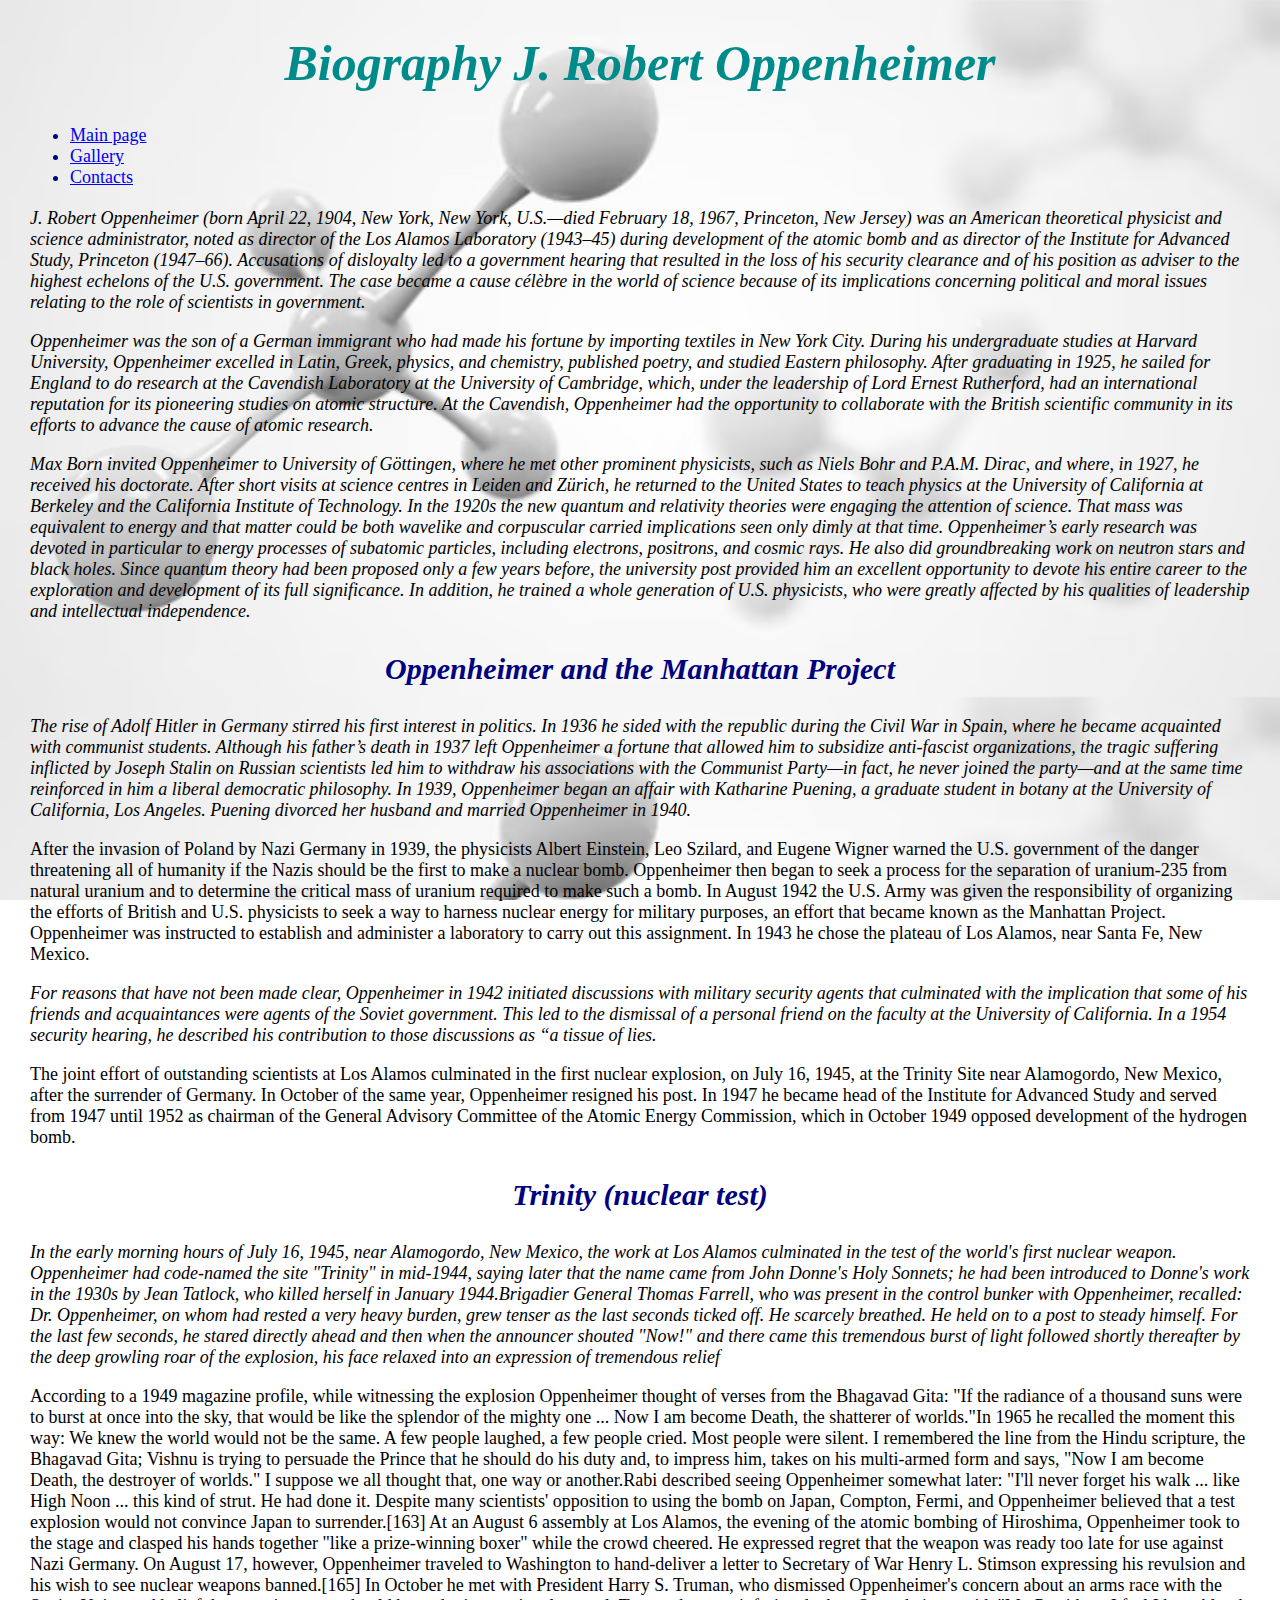
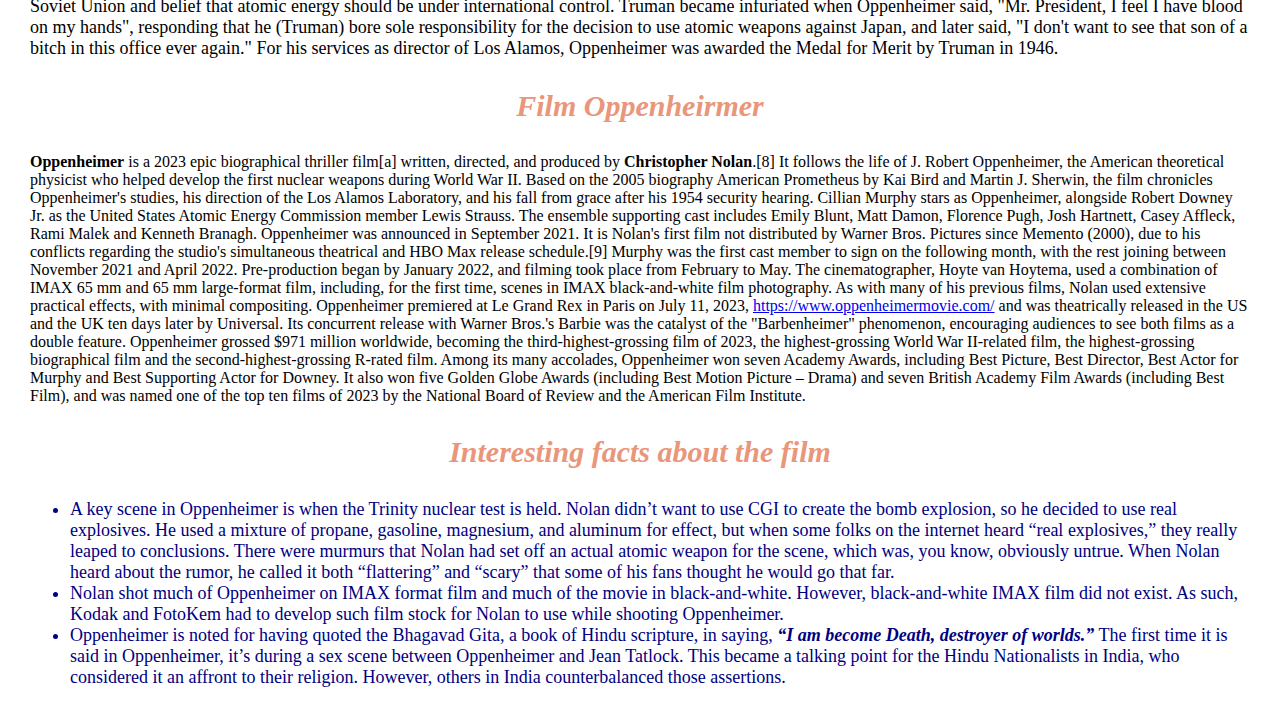
<file: pages/index.html>
<!DOCTYPE html>
<html>
<head>
	<meta charset="utf-8">
	<meta name="viewport" content="width=device-width, initial-scale=1">
	<link rel="stylesheet" type="text/css" href="../css/base.css">
	<title>The Father of the Atomic Bomb</title>
</head>
<body>
	<h1>Biography J. Robert Oppenheimer</h1>
	<nav>
		<ul>
			<li><a href="index.html">Main page</a></li>
			<li><a href="gallery.html">Gallery</a></li>
			<li><a href="contact.html">Contacts</a></li>
		</ul>
	</nav>
	<div>
		<p class="second_style_paragraph">J. Robert Oppenheimer (born April 22, 1904, New York, New York, U.S.—died February 18, 1967, Princeton, New Jersey) was an American theoretical physicist and science administrator, noted as director of the Los Alamos Laboratory (1943–45) during development of the atomic bomb and as director of the Institute for Advanced Study, Princeton (1947–66). Accusations of disloyalty led to a government hearing that resulted in the loss of his security clearance and of his position as adviser to the highest echelons of the U.S. government. The case became a cause célèbre in the world of science because of its implications concerning political and moral issues relating to the role of scientists in government.</p>
		<p class="first_style_paragraph">Oppenheimer was the son of a German immigrant who had made his fortune by importing textiles in New York City. During his undergraduate studies at Harvard University, Oppenheimer excelled in Latin, Greek, physics, and chemistry, published poetry, and studied Eastern philosophy. After graduating in 1925, he sailed for England to do research at the Cavendish Laboratory at the University of Cambridge, which, under the leadership of Lord Ernest Rutherford, had an international reputation for its pioneering studies on atomic structure. At the Cavendish, Oppenheimer had the opportunity to collaborate with the British scientific community in its efforts to advance the cause of atomic research.</p>
		<p class="first_style_paragraph">Max Born invited Oppenheimer to University of Göttingen, where he met other prominent physicists, such as Niels Bohr and P.A.M. Dirac, and where, in 1927, he received his doctorate. After short visits at science centres in Leiden and Zürich, he returned to the United States to teach physics at the University of California at Berkeley and the California Institute of Technology. In the 1920s the new quantum and relativity theories were engaging the attention of science. That mass was equivalent to energy and that matter could be both wavelike and corpuscular carried implications seen only dimly at that time. Oppenheimer’s early research was devoted in particular to energy processes of subatomic particles, including electrons, positrons, and cosmic rays. He also did groundbreaking work on neutron stars and black holes. Since quantum theory had been proposed only a few years before, the university post provided him an excellent opportunity to devote his entire career to the exploration and development of its full significance. In addition, he trained a whole generation of U.S. physicists, who were greatly affected by his qualities of leadership and intellectual independence.</p>
		</div>


	<h3 class="headers1">Oppenheimer and the Manhattan Project</h3>
	<div>
		<p class="first_style_paragraph">The rise of Adolf Hitler in Germany stirred his first interest in politics. In 1936 he sided with the republic during the Civil War in Spain, where he became acquainted with communist students. Although his father’s death in 1937 left Oppenheimer a fortune that allowed him to subsidize anti-fascist organizations, the tragic suffering inflicted by Joseph Stalin on Russian scientists led him to withdraw his associations with the Communist Party—in fact, he never joined the party—and at the same time reinforced in him a liberal democratic philosophy. In 1939, Oppenheimer began an affair with Katharine Puening, a graduate student in botany at the University of California, Los Angeles. Puening divorced her husband and married Oppenheimer in 1940.</p>
		<p class="third_style_paragraph">After the invasion of Poland by Nazi Germany in 1939, the physicists Albert Einstein, Leo Szilard, and Eugene Wigner warned the U.S. government of the danger threatening all of humanity if the Nazis should be the first to make a nuclear bomb. Oppenheimer then began to seek a process for the separation of uranium-235 from natural uranium and to determine the critical mass of uranium required to make such a bomb. In August 1942 the U.S. Army was given the responsibility of organizing the efforts of British and U.S. physicists to seek a way to harness nuclear energy for military purposes, an effort that became known as the Manhattan Project. Oppenheimer was instructed to establish and administer a laboratory to carry out this assignment. In 1943 he chose the plateau of Los Alamos, near Santa Fe, New Mexico.</p>
		<p class="first_style_paragraph">For reasons that have not been made clear, Oppenheimer in 1942 initiated discussions with military security agents that culminated with the implication that some of his friends and acquaintances were agents of the Soviet government. This led to the dismissal of a personal friend on the faculty at the University of California. In a 1954 security hearing, he described his contribution to those discussions as “a tissue of lies.</p>
		<p class="third_style_paragraph">The joint effort of outstanding scientists at Los Alamos culminated in the first nuclear explosion, on July 16, 1945, at the Trinity Site near Alamogordo, New Mexico, after the surrender of Germany. In October of the same year, Oppenheimer resigned his post. In 1947 he became head of the Institute for Advanced Study and served from 1947 until 1952 as chairman of the General Advisory Committee of the Atomic Energy Commission, which in October 1949 opposed development of the hydrogen bomb.</p>
	</div>
	<h3 class="headers1">Trinity (nuclear test)</h3>
	<div>
		<p class="second_style_paragraph"> In the early morning hours of July 16, 1945, near Alamogordo, New Mexico, the work at Los Alamos culminated in the test of the world's first nuclear weapon. Oppenheimer had code-named the site "Trinity" in mid-1944, saying later that the name came from John Donne's Holy Sonnets; he had been introduced to Donne's work in the 1930s by Jean Tatlock, who killed herself in January 1944.Brigadier General Thomas Farrell, who was present in the control bunker with Oppenheimer, recalled: 
		Dr. Oppenheimer, on whom had rested a very heavy burden, grew tenser as the last seconds ticked off. He scarcely breathed. He held on to a post to steady himself. For the last few seconds, he stared directly ahead and then when the announcer shouted "Now!" and there came this tremendous burst of light followed shortly thereafter by the deep growling roar of the explosion, his face relaxed into an expression of tremendous relief</p>

		<p class="third_style_paragraph">According to a 1949 magazine profile, while witnessing the explosion Oppenheimer thought of verses from the Bhagavad Gita: "If the radiance of a thousand suns were to burst at once into the sky, that would be like the splendor of the mighty one ... Now I am become Death, the shatterer of worlds."In 1965 he recalled the moment this way:

		We knew the world would not be the same. A few people laughed, a few people cried. Most people were silent. I remembered the line from the Hindu scripture, the Bhagavad Gita; Vishnu is trying to persuade the Prince that he should do his duty and, to impress him, takes on his multi-armed form and says, "Now I am become Death, the destroyer of worlds." I suppose we all thought that, one way or another.Rabi described seeing Oppenheimer somewhat later: "I'll never forget his walk ... like High Noon ... this kind of strut. He had done it. Despite many scientists' opposition to using the bomb on Japan, Compton, Fermi, and Oppenheimer believed that a test explosion would not convince Japan to surrender.[163] At an August 6 assembly at Los Alamos, the evening of the atomic bombing of Hiroshima, Oppenheimer took to the stage and clasped his hands together "like a prize-winning boxer" while the crowd cheered. He expressed regret that the weapon was ready too late for use against Nazi Germany.

		On August 17, however, Oppenheimer traveled to Washington to hand-deliver a letter to Secretary of War Henry L. Stimson expressing his revulsion and his wish to see nuclear weapons banned.[165] In October he met with President Harry S. Truman, who dismissed Oppenheimer's concern about an arms race with the Soviet Union and belief that atomic energy should be under international control. Truman became infuriated when Oppenheimer said, "Mr. President, I feel I have blood on my hands", responding that he (Truman) bore sole responsibility for the decision to use atomic weapons against Japan, and later said, "I don't want to see that son of a bitch in this office ever again."

		For his services as director of Los Alamos, Oppenheimer was awarded the Medal for Merit by Truman in 1946.</p>
	</div>
	
	<h3 class="headers2">Film Oppenheirmer</h3>
	<div>
		<p class="second_style_paragraphs"> <strong>Oppenheimer</strong> is a 2023 epic biographical thriller film[a] written, directed, and produced by <b>Christopher Nolan</b>.[8] It follows the life of J. Robert Oppenheimer, the American theoretical physicist who helped develop the first nuclear weapons during World War II. Based on the 2005 biography American Prometheus by Kai Bird and Martin J. Sherwin, the film chronicles Oppenheimer's studies, his direction of the Los Alamos Laboratory, and his fall from grace after his 1954 security hearing. Cillian Murphy stars as Oppenheimer, alongside Robert Downey Jr. as the United States Atomic Energy Commission member Lewis Strauss. The ensemble supporting cast includes Emily Blunt, Matt Damon, Florence Pugh, Josh Hartnett, Casey Affleck, Rami Malek and Kenneth Branagh.

		Oppenheimer was announced in September 2021. It is Nolan's first film not distributed by Warner Bros. Pictures since Memento (2000), due to his conflicts regarding the studio's simultaneous theatrical and HBO Max release schedule.[9] Murphy was the first cast member to sign on the following month, with the rest joining between November 2021 and April 2022. Pre-production began by January 2022, and filming took place from February to May. The cinematographer, Hoyte van Hoytema, used a combination of IMAX 65 mm and 65 mm large-format film, including, for the first time, scenes in IMAX black-and-white film photography. As with many of his previous films, Nolan used extensive practical effects, with minimal compositing.

		Oppenheimer premiered at Le Grand Rex in Paris on July 11, 2023, <a href="https://www.oppenheimermovie.com">https://www.oppenheimermovie.com/</a> and was theatrically released in the US and the UK ten days later by Universal. Its concurrent release with Warner Bros.'s Barbie was the catalyst of the "Barbenheimer" phenomenon, encouraging audiences to see both films as a double feature. Oppenheimer grossed $971 million worldwide, becoming the third-highest-grossing film of 2023, the highest-grossing World War II-related film, the highest-grossing biographical film and the second-highest-grossing R-rated film.

		Among its many accolades, Oppenheimer won seven Academy Awards, including Best Picture, Best Director, Best Actor for Murphy and Best Supporting Actor for Downey. It also won five Golden Globe Awards (including Best Motion Picture – Drama) and seven British Academy Film Awards (including Best Film), and was named one of the top ten films of 2023 by the National Board of Review and the American Film Institute.</p>
	</div>

	<h3 class="headers2">Interesting facts about the film</h3>
	<div>
		<ul>
			<li> A key scene in Oppenheimer is when the Trinity nuclear test is held. Nolan didn’t want to use CGI to create the bomb explosion, so he decided to use real explosives. He used a mixture of propane, gasoline, magnesium, and aluminum for effect, but when some folks on the internet heard “real explosives,” they really leaped to conclusions. There were murmurs that Nolan had set off an actual atomic weapon for the scene, which was, you know, obviously untrue. When Nolan heard about the rumor, he called it both “flattering” and “scary” that some of his fans thought he would go that far.</li>

			<li> Nolan shot much of Oppenheimer on IMAX format film and much of the movie in black-and-white. However, black-and-white IMAX film did not exist. As such, Kodak and FotoKem had to develop such film stock for Nolan to use while shooting Oppenheimer.</li>

			<li> Oppenheimer is noted for having quoted the Bhagavad Gita, a book of Hindu scripture, in saying, <i><strong>“I am become Death, destroyer of worlds.”</strong></i> The first time it is said in Oppenheimer, it’s during a sex scene between Oppenheimer and Jean Tatlock. This became a talking point for the Hindu Nationalists in India, who considered it an affront to their religion. However, others in India counterbalanced those assertions.</li>
		</ul>
	</div>
</body>
</html>
</file>
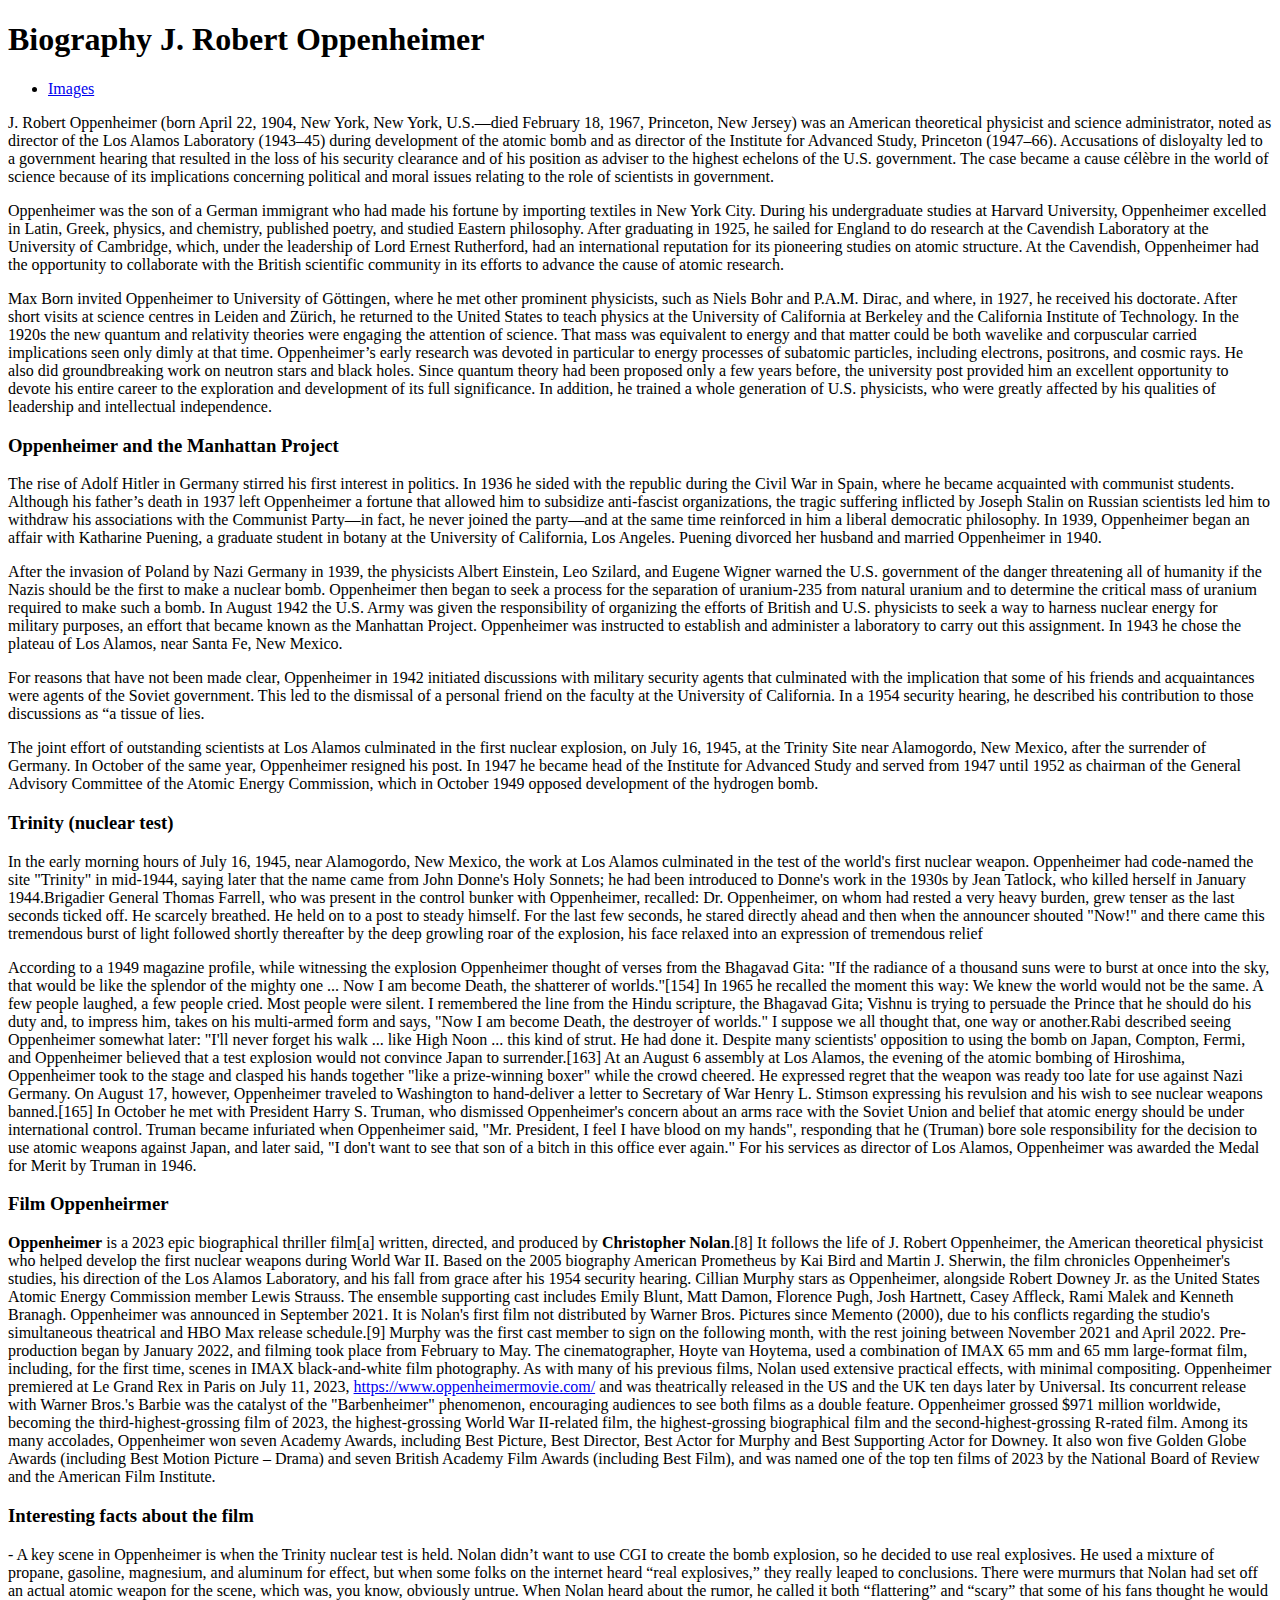
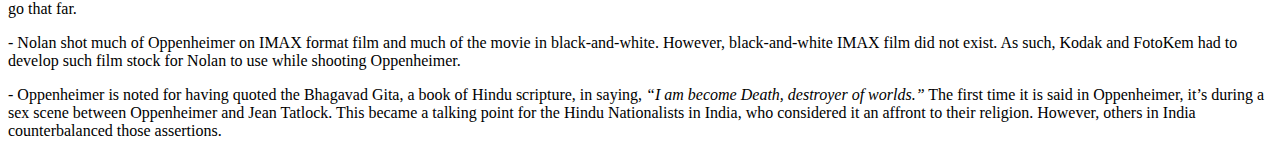
<file: HomeWork.html>
<!DOCTYPE html>
<html>
<head>
	<meta charset="utf-8">
	<meta name="viewport" content="width=device-width, initial-scale=1">
	<title>The Father of the Atomic Bomb</title>
</head>
<body>
	<section>
	<h1>Biography J. Robert Oppenheimer</h1>
	<nav>
		<ul>
			<li><a href="Images.html">Images</a></li>
		</ul>
	</nav>
	<div>
		<p>J. Robert Oppenheimer (born April 22, 1904, New York, New York, U.S.—died February 18, 1967, Princeton, New Jersey) was an American theoretical physicist and science administrator, noted as director of the Los Alamos Laboratory (1943–45) during development of the atomic bomb and as director of the Institute for Advanced Study, Princeton (1947–66). Accusations of disloyalty led to a government hearing that resulted in the loss of his security clearance and of his position as adviser to the highest echelons of the U.S. government. The case became a cause célèbre in the world of science because of its implications concerning political and moral issues relating to the role of scientists in government.</p>
		<p>Oppenheimer was the son of a German immigrant who had made his fortune by importing textiles in New York City. During his undergraduate studies at Harvard University, Oppenheimer excelled in Latin, Greek, physics, and chemistry, published poetry, and studied Eastern philosophy. After graduating in 1925, he sailed for England to do research at the Cavendish Laboratory at the University of Cambridge, which, under the leadership of Lord Ernest Rutherford, had an international reputation for its pioneering studies on atomic structure. At the Cavendish, Oppenheimer had the opportunity to collaborate with the British scientific community in its efforts to advance the cause of atomic research.</p>
		<p>Max Born invited Oppenheimer to University of Göttingen, where he met other prominent physicists, such as Niels Bohr and P.A.M. Dirac, and where, in 1927, he received his doctorate. After short visits at science centres in Leiden and Zürich, he returned to the United States to teach physics at the University of California at Berkeley and the California Institute of Technology. In the 1920s the new quantum and relativity theories were engaging the attention of science. That mass was equivalent to energy and that matter could be both wavelike and corpuscular carried implications seen only dimly at that time. Oppenheimer’s early research was devoted in particular to energy processes of subatomic particles, including electrons, positrons, and cosmic rays. He also did groundbreaking work on neutron stars and black holes. Since quantum theory had been proposed only a few years before, the university post provided him an excellent opportunity to devote his entire career to the exploration and development of its full significance. In addition, he trained a whole generation of U.S. physicists, who were greatly affected by his qualities of leadership and intellectual independence.</p>
		</div>


	<h3>Oppenheimer and the Manhattan Project</h3>
	<div>

		<p>The rise of Adolf Hitler in Germany stirred his first interest in politics. In 1936 he sided with the republic during the Civil War in Spain, where he became acquainted with communist students. Although his father’s death in 1937 left Oppenheimer a fortune that allowed him to subsidize anti-fascist organizations, the tragic suffering inflicted by Joseph Stalin on Russian scientists led him to withdraw his associations with the Communist Party—in fact, he never joined the party—and at the same time reinforced in him a liberal democratic philosophy. In 1939, Oppenheimer began an affair with Katharine Puening, a graduate student in botany at the University of California, Los Angeles. Puening divorced her husband and married Oppenheimer in 1940.</p>
		<p>After the invasion of Poland by Nazi Germany in 1939, the physicists Albert Einstein, Leo Szilard, and Eugene Wigner warned the U.S. government of the danger threatening all of humanity if the Nazis should be the first to make a nuclear bomb. Oppenheimer then began to seek a process for the separation of uranium-235 from natural uranium and to determine the critical mass of uranium required to make such a bomb. In August 1942 the U.S. Army was given the responsibility of organizing the efforts of British and U.S. physicists to seek a way to harness nuclear energy for military purposes, an effort that became known as the Manhattan Project. Oppenheimer was instructed to establish and administer a laboratory to carry out this assignment. In 1943 he chose the plateau of Los Alamos, near Santa Fe, New Mexico.</p>
		<p>For reasons that have not been made clear, Oppenheimer in 1942 initiated discussions with military security agents that culminated with the implication that some of his friends and acquaintances were agents of the Soviet government. This led to the dismissal of a personal friend on the faculty at the University of California. In a 1954 security hearing, he described his contribution to those discussions as “a tissue of lies.</p>
		<p>The joint effort of outstanding scientists at Los Alamos culminated in the first nuclear explosion, on July 16, 1945, at the Trinity Site near Alamogordo, New Mexico, after the surrender of Germany. In October of the same year, Oppenheimer resigned his post. In 1947 he became head of the Institute for Advanced Study and served from 1947 until 1952 as chairman of the General Advisory Committee of the Atomic Energy Commission, which in October 1949 opposed development of the hydrogen bomb.</p>

	<h3>Trinity (nuclear test)</h3>

		<p> In the early morning hours of July 16, 1945, near Alamogordo, New Mexico, the work at Los Alamos culminated in the test of the world's first nuclear weapon. Oppenheimer had code-named the site "Trinity" in mid-1944, saying later that the name came from John Donne's Holy Sonnets; he had been introduced to Donne's work in the 1930s by Jean Tatlock, who killed herself in January 1944.Brigadier General Thomas Farrell, who was present in the control bunker with Oppenheimer, recalled: 
		Dr. Oppenheimer, on whom had rested a very heavy burden, grew tenser as the last seconds ticked off. He scarcely breathed. He held on to a post to steady himself. For the last few seconds, he stared directly ahead and then when the announcer shouted "Now!" and there came this tremendous burst of light followed shortly thereafter by the deep growling roar of the explosion, his face relaxed into an expression of tremendous relief</p>

		<p>According to a 1949 magazine profile, while witnessing the explosion Oppenheimer thought of verses from the Bhagavad Gita: "If the radiance of a thousand suns were to burst at once into the sky, that would be like the splendor of the mighty one ... Now I am become Death, the shatterer of worlds."[154] In 1965 he recalled the moment this way:

		We knew the world would not be the same. A few people laughed, a few people cried. Most people were silent. I remembered the line from the Hindu scripture, the Bhagavad Gita; Vishnu is trying to persuade the Prince that he should do his duty and, to impress him, takes on his multi-armed form and says, "Now I am become Death, the destroyer of worlds." I suppose we all thought that, one way or another.Rabi described seeing Oppenheimer somewhat later: "I'll never forget his walk ... like High Noon ... this kind of strut. He had done it. Despite many scientists' opposition to using the bomb on Japan, Compton, Fermi, and Oppenheimer believed that a test explosion would not convince Japan to surrender.[163] At an August 6 assembly at Los Alamos, the evening of the atomic bombing of Hiroshima, Oppenheimer took to the stage and clasped his hands together "like a prize-winning boxer" while the crowd cheered. He expressed regret that the weapon was ready too late for use against Nazi Germany.

		On August 17, however, Oppenheimer traveled to Washington to hand-deliver a letter to Secretary of War Henry L. Stimson expressing his revulsion and his wish to see nuclear weapons banned.[165] In October he met with President Harry S. Truman, who dismissed Oppenheimer's concern about an arms race with the Soviet Union and belief that atomic energy should be under international control. Truman became infuriated when Oppenheimer said, "Mr. President, I feel I have blood on my hands", responding that he (Truman) bore sole responsibility for the decision to use atomic weapons against Japan, and later said, "I don't want to see that son of a bitch in this office ever again."

		For his services as director of Los Alamos, Oppenheimer was awarded the Medal for Merit by Truman in 1946.</p>
		</div>
		</section>

	<section>
	<h3>Film Oppenheirmer</h3>

		<p> <strong>Oppenheimer</strong> is a 2023 epic biographical thriller film[a] written, directed, and produced by <b>Christopher Nolan</b>.[8] It follows the life of J. Robert Oppenheimer, the American theoretical physicist who helped develop the first nuclear weapons during World War II. Based on the 2005 biography American Prometheus by Kai Bird and Martin J. Sherwin, the film chronicles Oppenheimer's studies, his direction of the Los Alamos Laboratory, and his fall from grace after his 1954 security hearing. Cillian Murphy stars as Oppenheimer, alongside Robert Downey Jr. as the United States Atomic Energy Commission member Lewis Strauss. The ensemble supporting cast includes Emily Blunt, Matt Damon, Florence Pugh, Josh Hartnett, Casey Affleck, Rami Malek and Kenneth Branagh.

		Oppenheimer was announced in September 2021. It is Nolan's first film not distributed by Warner Bros. Pictures since Memento (2000), due to his conflicts regarding the studio's simultaneous theatrical and HBO Max release schedule.[9] Murphy was the first cast member to sign on the following month, with the rest joining between November 2021 and April 2022. Pre-production began by January 2022, and filming took place from February to May. The cinematographer, Hoyte van Hoytema, used a combination of IMAX 65 mm and 65 mm large-format film, including, for the first time, scenes in IMAX black-and-white film photography. As with many of his previous films, Nolan used extensive practical effects, with minimal compositing.

		Oppenheimer premiered at Le Grand Rex in Paris on July 11, 2023, <a href="https://www.oppenheimermovie.com">https://www.oppenheimermovie.com/</a> and was theatrically released in the US and the UK ten days later by Universal. Its concurrent release with Warner Bros.'s Barbie was the catalyst of the "Barbenheimer" phenomenon, encouraging audiences to see both films as a double feature. Oppenheimer grossed $971 million worldwide, becoming the third-highest-grossing film of 2023, the highest-grossing World War II-related film, the highest-grossing biographical film and the second-highest-grossing R-rated film.

		Among its many accolades, Oppenheimer won seven Academy Awards, including Best Picture, Best Director, Best Actor for Murphy and Best Supporting Actor for Downey. It also won five Golden Globe Awards (including Best Motion Picture – Drama) and seven British Academy Film Awards (including Best Film), and was named one of the top ten films of 2023 by the National Board of Review and the American Film Institute.</p>

	<h3>Interesting facts about the film</h3>

		<p>-  A key scene in Oppenheimer is when the Trinity nuclear test is held. Nolan didn’t want to use CGI to create the bomb explosion, so he decided to use real explosives. He used a mixture of propane, gasoline, magnesium, and aluminum for effect, but when some folks on the internet heard “real explosives,” they really leaped to conclusions. There were murmurs that Nolan had set off an actual atomic weapon for the scene, which was, you know, obviously untrue. When Nolan heard about the rumor, he called it both “flattering” and “scary” that some of his fans thought he would go that far.</p>
		<p>- Nolan shot much of Oppenheimer on IMAX format film and much of the movie in black-and-white. However, black-and-white IMAX film did not exist. As such, Kodak and FotoKem had to develop such film stock for Nolan to use while shooting Oppenheimer.</p>
		<p>- Oppenheimer is noted for having quoted the Bhagavad Gita, a book of Hindu scripture, in saying, <i>“I am become Death, destroyer of worlds.”</i> The first time it is said in Oppenheimer, it’s during a sex scene between Oppenheimer and Jean Tatlock. This became a talking point for the Hindu Nationalists in India, who considered it an affront to their religion. However, others in India counterbalanced those assertions.</p>
		</section>

	

</body>
</html>
</file>
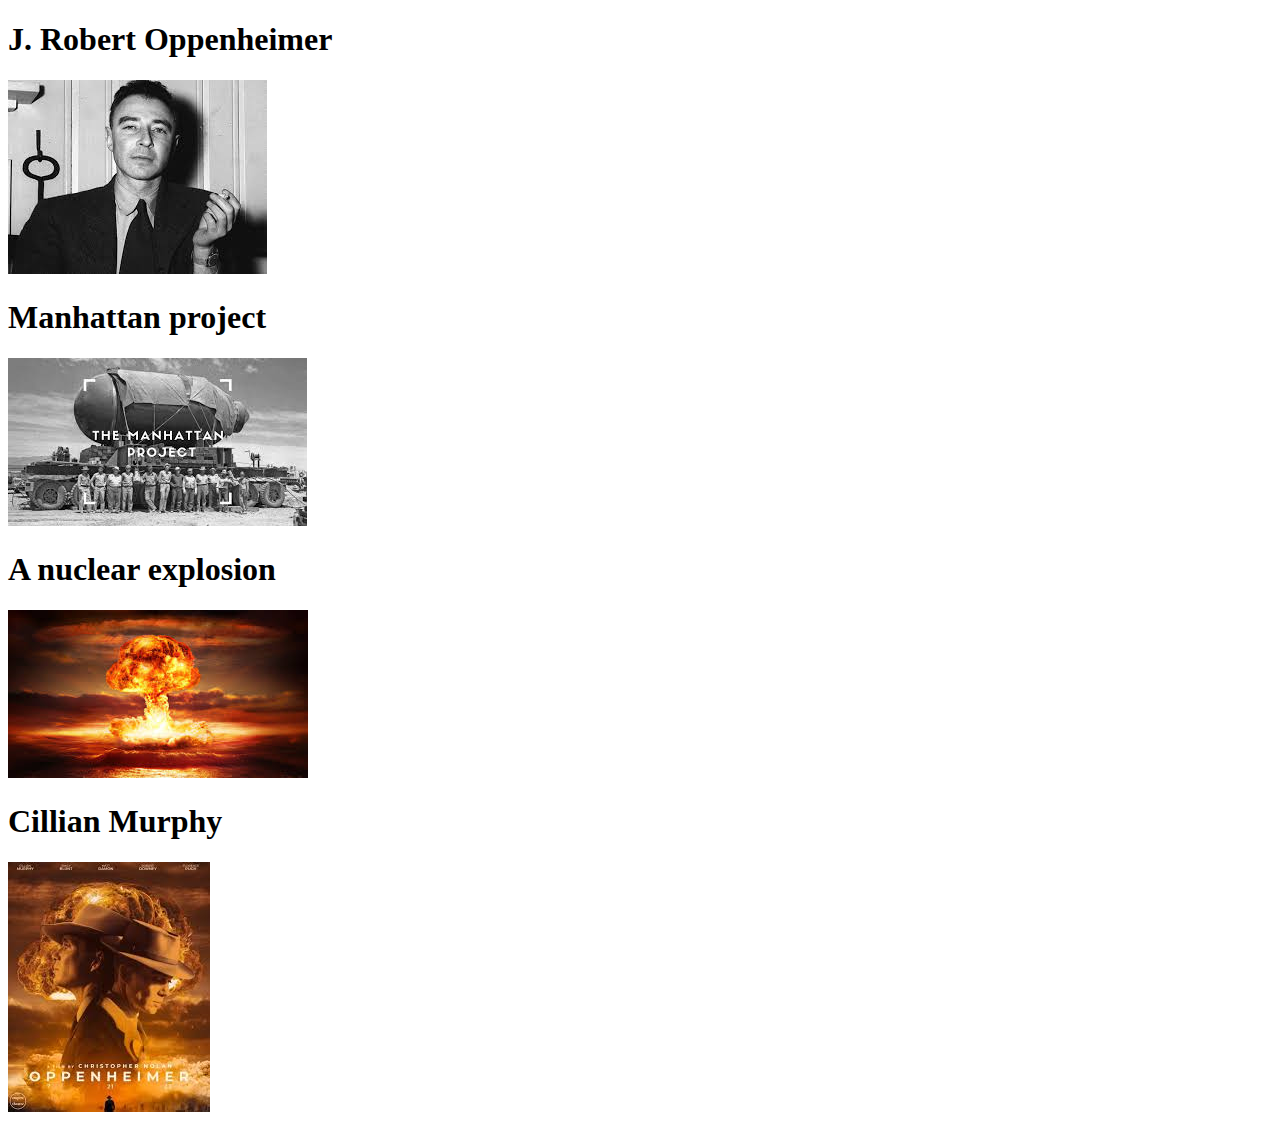
<file: Images.html>
<!DOCTYPE html>
<html>
<head>
	<meta charset="utf-8">
	<meta name="viewport" content="width=device-width, initial-scale=1">
	<title>Images</title>
	<h1>J. Robert Oppenheimer</h1>
	<img src="0.jpg" alt="J. Robert Oppenheimer">
	<h1>Manhattan project</h1>
	<img src="2.jpg" alt "Manhattan project">
	<h1>A nuclear explosion</h1>
	<img src="1.jpg" alt "A nuclear explosion">
	<h1>Cillian Murphy</h1>
	<img src="4.jpg" alt "Cillian Murphy">
</head>
<body>

</body>
</html>
</file>
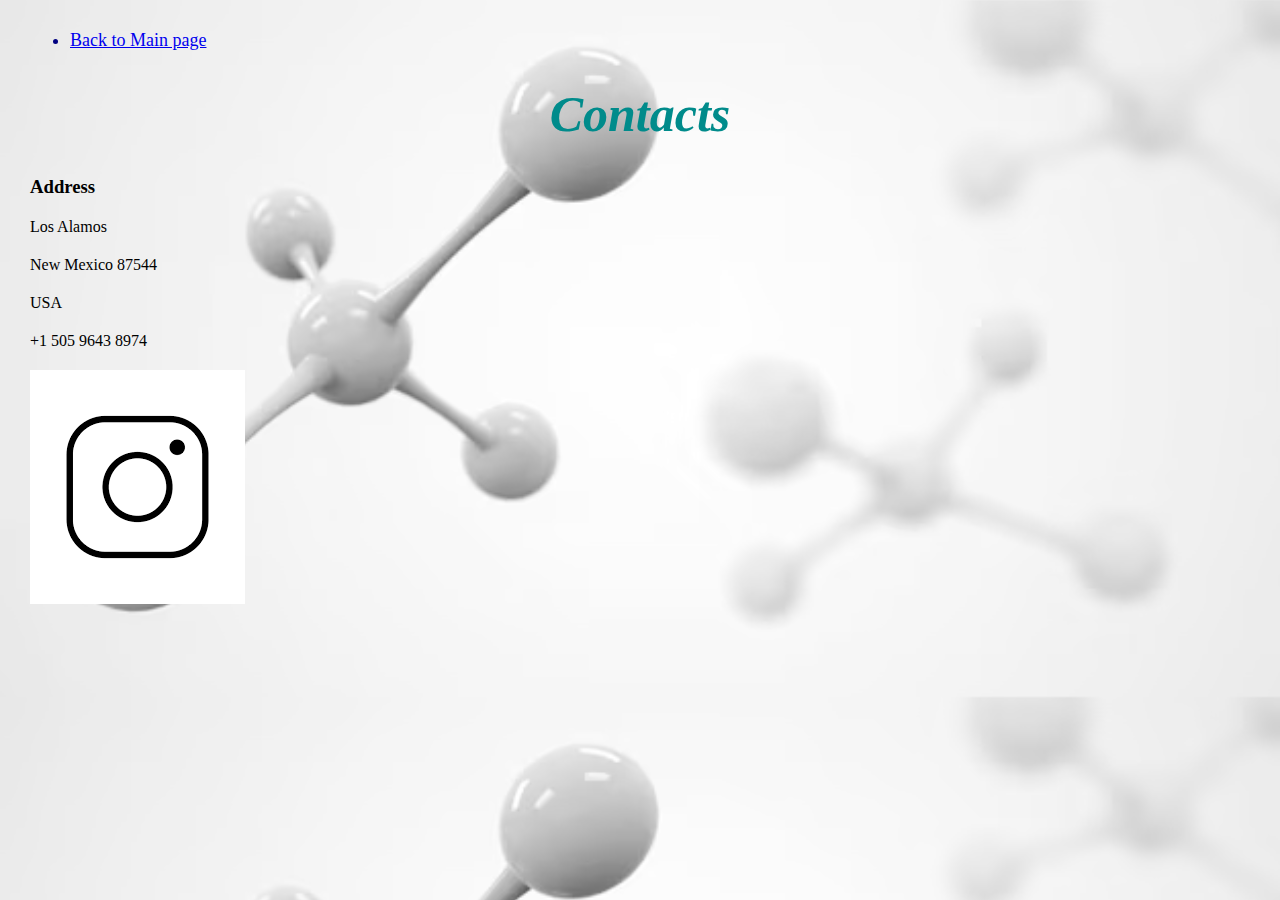
<file: pages/contact.html>
<!DOCTYPE html>
<html>
<head>
	<meta charset="utf-8">
	<meta name="viewport" content="width=device-width, initial-scale=1">
	<link rel="stylesheet" type="text/css" href="../css/base.css">
	<title>Contacts</title>
</head>
<body>
	<nav>
		<ul>
			<li><a href="index.html">Back to Main page</a></li>
		</ul>
	</nav>

	<h1>Contacts</h1>
		<h3>Address</h3>
			<div> Los Alamos </div>
			<div> New Mexico 87544 </div>
			<div> USA </div>
			<div>+1 505 9643 8974 </div>
			<img src="../img/10.png" alt="Instagram">
</body>
</html>
</file>
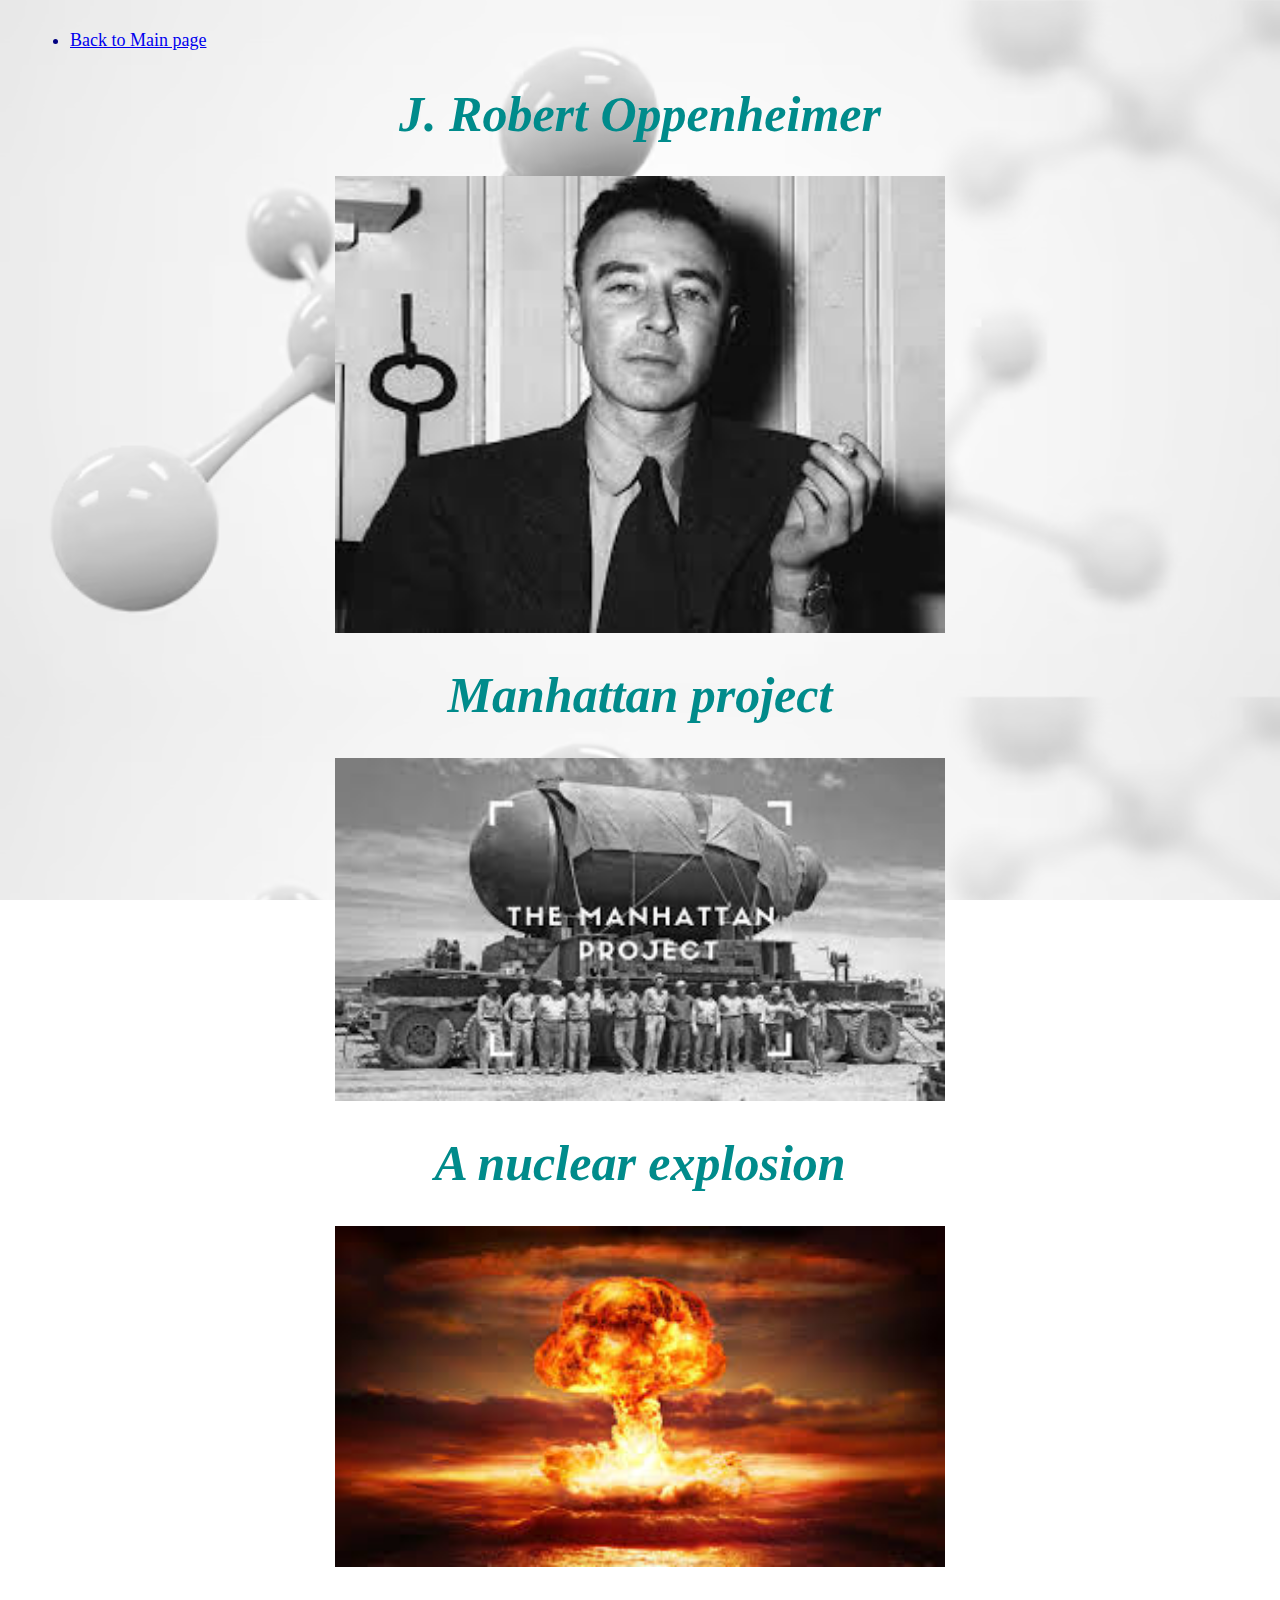
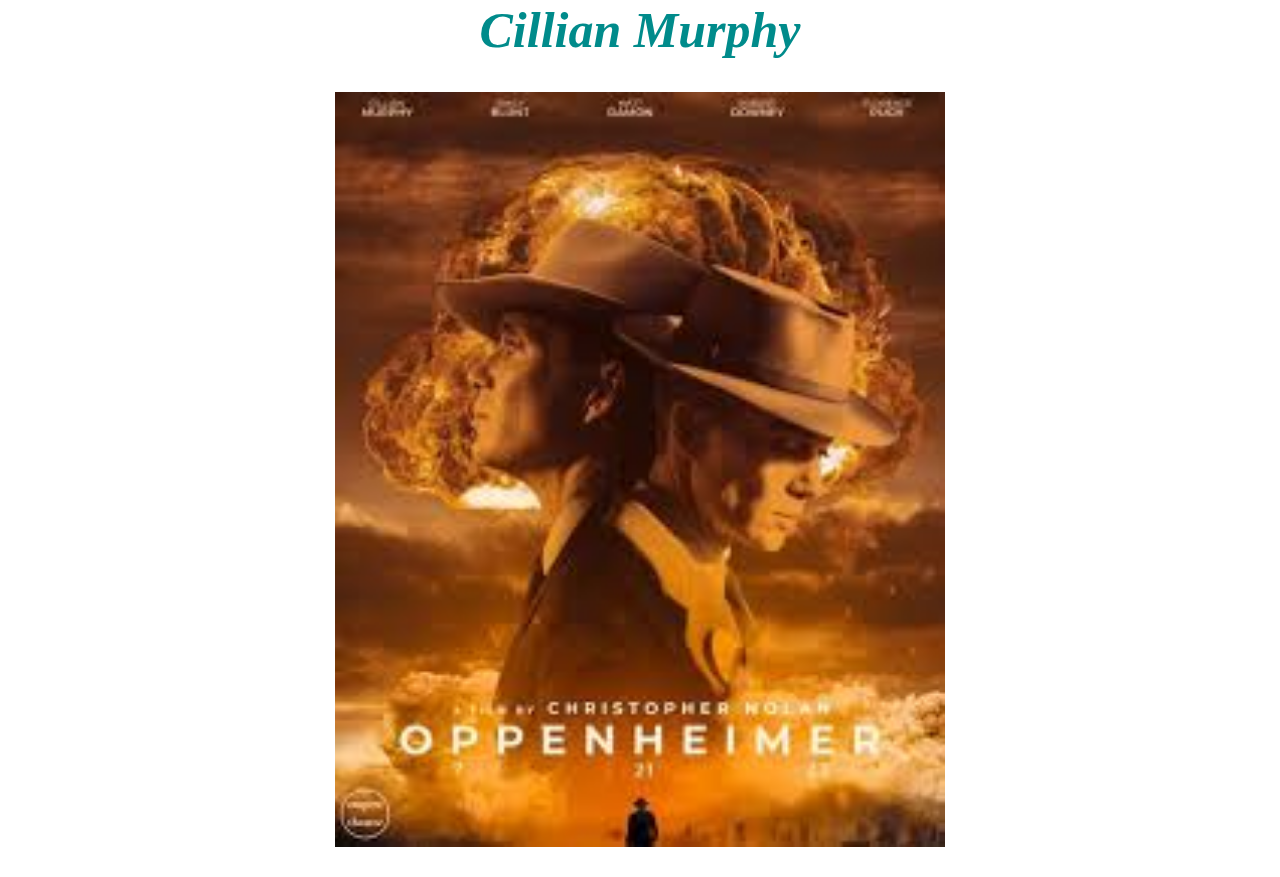
<file: pages/gallery.html>
<!DOCTYPE html>
<html>
<head>
	<meta charset="utf-8">
	<meta name="viewport" content="width=device-width, initial-scale=1">
	<link rel="stylesheet" type="text/css" href="../css/base.css">
	<title>Gallery</title>
</head>
<body>
	<nav>
		<ul>
			<li><a href="index.html">Back to Main page</a></li>
		</ul>
	</nav>

	<h1>J. Robert Oppenheimer</h1>
		<img class="gallery_img" src="../img/0.jpg" alt="J. Robert Oppenheimer">
	<h1>Manhattan project</h1>
		<img class="gallery_img" src="../img/2.jpg" alt="Manhattan project">
	<h1>A nuclear explosion</h1>
		<img class="gallery_img" src="../img/1.jpg" alt="A nuclear explosion">
	<h1>Cillian Murphy</h1>
		<img class="gallery_img" src="../img/4.jpg" alt="Cillian Murphy">
</body>
</html>
</file>
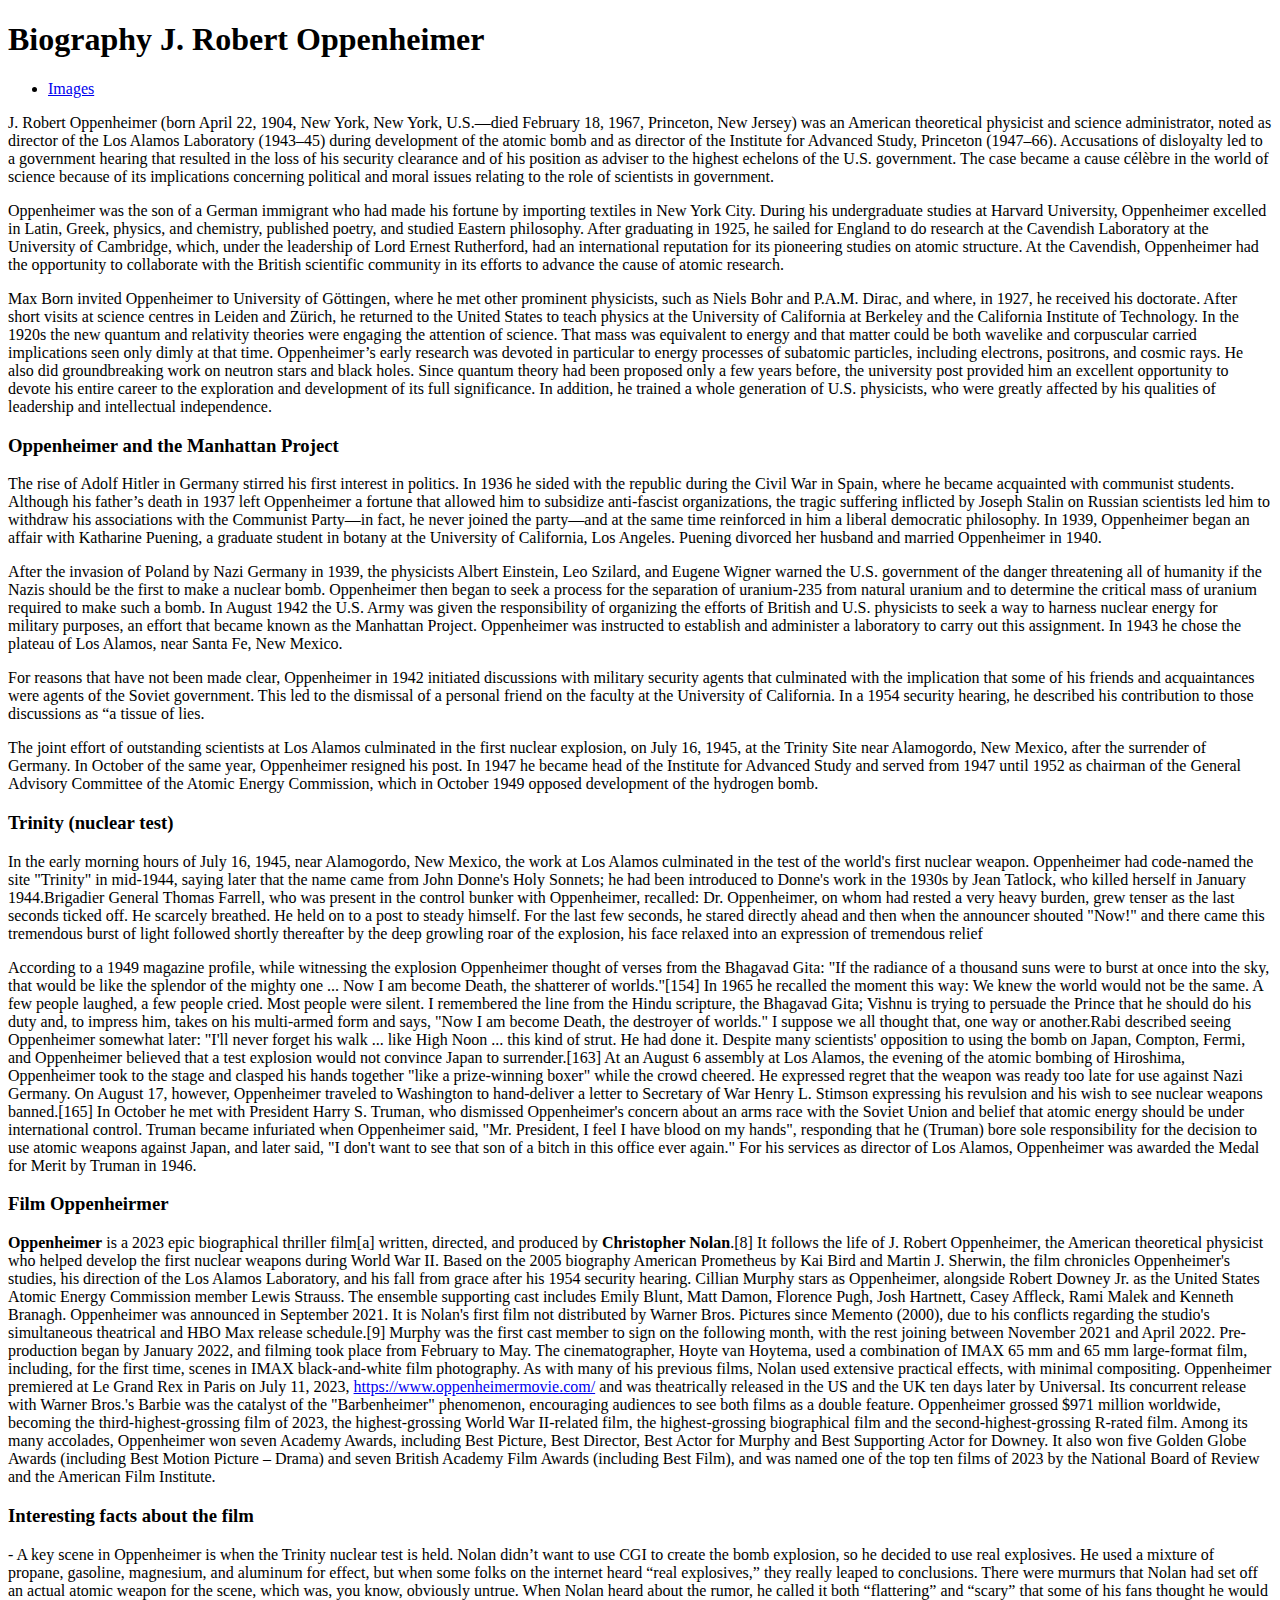
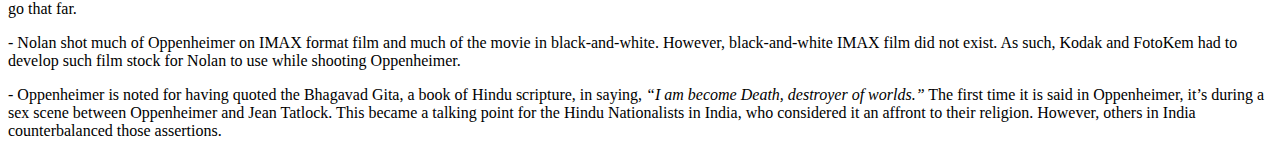
<file: Pages/HomeWork.html>
<!DOCTYPE html>
<html>
<head>
	<meta charset="utf-8">
	<meta name="viewport" content="width=device-width, initial-scale=1">
	<title>The Father of the Atomic Bomb</title>
</head>
<body>
	<section>
	<h1>Biography J. Robert Oppenheimer</h1>
	<nav>
		<ul>
			<li><a href="Images.html">Images</a></li>
		</ul>
	</nav>
	<div>
		<p>J. Robert Oppenheimer (born April 22, 1904, New York, New York, U.S.—died February 18, 1967, Princeton, New Jersey) was an American theoretical physicist and science administrator, noted as director of the Los Alamos Laboratory (1943–45) during development of the atomic bomb and as director of the Institute for Advanced Study, Princeton (1947–66). Accusations of disloyalty led to a government hearing that resulted in the loss of his security clearance and of his position as adviser to the highest echelons of the U.S. government. The case became a cause célèbre in the world of science because of its implications concerning political and moral issues relating to the role of scientists in government.</p>
		<p>Oppenheimer was the son of a German immigrant who had made his fortune by importing textiles in New York City. During his undergraduate studies at Harvard University, Oppenheimer excelled in Latin, Greek, physics, and chemistry, published poetry, and studied Eastern philosophy. After graduating in 1925, he sailed for England to do research at the Cavendish Laboratory at the University of Cambridge, which, under the leadership of Lord Ernest Rutherford, had an international reputation for its pioneering studies on atomic structure. At the Cavendish, Oppenheimer had the opportunity to collaborate with the British scientific community in its efforts to advance the cause of atomic research.</p>
		<p>Max Born invited Oppenheimer to University of Göttingen, where he met other prominent physicists, such as Niels Bohr and P.A.M. Dirac, and where, in 1927, he received his doctorate. After short visits at science centres in Leiden and Zürich, he returned to the United States to teach physics at the University of California at Berkeley and the California Institute of Technology. In the 1920s the new quantum and relativity theories were engaging the attention of science. That mass was equivalent to energy and that matter could be both wavelike and corpuscular carried implications seen only dimly at that time. Oppenheimer’s early research was devoted in particular to energy processes of subatomic particles, including electrons, positrons, and cosmic rays. He also did groundbreaking work on neutron stars and black holes. Since quantum theory had been proposed only a few years before, the university post provided him an excellent opportunity to devote his entire career to the exploration and development of its full significance. In addition, he trained a whole generation of U.S. physicists, who were greatly affected by his qualities of leadership and intellectual independence.</p>
		</div>


	<h3>Oppenheimer and the Manhattan Project</h3>
	<div>

		<p>The rise of Adolf Hitler in Germany stirred his first interest in politics. In 1936 he sided with the republic during the Civil War in Spain, where he became acquainted with communist students. Although his father’s death in 1937 left Oppenheimer a fortune that allowed him to subsidize anti-fascist organizations, the tragic suffering inflicted by Joseph Stalin on Russian scientists led him to withdraw his associations with the Communist Party—in fact, he never joined the party—and at the same time reinforced in him a liberal democratic philosophy. In 1939, Oppenheimer began an affair with Katharine Puening, a graduate student in botany at the University of California, Los Angeles. Puening divorced her husband and married Oppenheimer in 1940.</p>
		<p>After the invasion of Poland by Nazi Germany in 1939, the physicists Albert Einstein, Leo Szilard, and Eugene Wigner warned the U.S. government of the danger threatening all of humanity if the Nazis should be the first to make a nuclear bomb. Oppenheimer then began to seek a process for the separation of uranium-235 from natural uranium and to determine the critical mass of uranium required to make such a bomb. In August 1942 the U.S. Army was given the responsibility of organizing the efforts of British and U.S. physicists to seek a way to harness nuclear energy for military purposes, an effort that became known as the Manhattan Project. Oppenheimer was instructed to establish and administer a laboratory to carry out this assignment. In 1943 he chose the plateau of Los Alamos, near Santa Fe, New Mexico.</p>
		<p>For reasons that have not been made clear, Oppenheimer in 1942 initiated discussions with military security agents that culminated with the implication that some of his friends and acquaintances were agents of the Soviet government. This led to the dismissal of a personal friend on the faculty at the University of California. In a 1954 security hearing, he described his contribution to those discussions as “a tissue of lies.</p>
		<p>The joint effort of outstanding scientists at Los Alamos culminated in the first nuclear explosion, on July 16, 1945, at the Trinity Site near Alamogordo, New Mexico, after the surrender of Germany. In October of the same year, Oppenheimer resigned his post. In 1947 he became head of the Institute for Advanced Study and served from 1947 until 1952 as chairman of the General Advisory Committee of the Atomic Energy Commission, which in October 1949 opposed development of the hydrogen bomb.</p>

	<h3>Trinity (nuclear test)</h3>

		<p> In the early morning hours of July 16, 1945, near Alamogordo, New Mexico, the work at Los Alamos culminated in the test of the world's first nuclear weapon. Oppenheimer had code-named the site "Trinity" in mid-1944, saying later that the name came from John Donne's Holy Sonnets; he had been introduced to Donne's work in the 1930s by Jean Tatlock, who killed herself in January 1944.Brigadier General Thomas Farrell, who was present in the control bunker with Oppenheimer, recalled: 
		Dr. Oppenheimer, on whom had rested a very heavy burden, grew tenser as the last seconds ticked off. He scarcely breathed. He held on to a post to steady himself. For the last few seconds, he stared directly ahead and then when the announcer shouted "Now!" and there came this tremendous burst of light followed shortly thereafter by the deep growling roar of the explosion, his face relaxed into an expression of tremendous relief</p>

		<p>According to a 1949 magazine profile, while witnessing the explosion Oppenheimer thought of verses from the Bhagavad Gita: "If the radiance of a thousand suns were to burst at once into the sky, that would be like the splendor of the mighty one ... Now I am become Death, the shatterer of worlds."[154] In 1965 he recalled the moment this way:

		We knew the world would not be the same. A few people laughed, a few people cried. Most people were silent. I remembered the line from the Hindu scripture, the Bhagavad Gita; Vishnu is trying to persuade the Prince that he should do his duty and, to impress him, takes on his multi-armed form and says, "Now I am become Death, the destroyer of worlds." I suppose we all thought that, one way or another.Rabi described seeing Oppenheimer somewhat later: "I'll never forget his walk ... like High Noon ... this kind of strut. He had done it. Despite many scientists' opposition to using the bomb on Japan, Compton, Fermi, and Oppenheimer believed that a test explosion would not convince Japan to surrender.[163] At an August 6 assembly at Los Alamos, the evening of the atomic bombing of Hiroshima, Oppenheimer took to the stage and clasped his hands together "like a prize-winning boxer" while the crowd cheered. He expressed regret that the weapon was ready too late for use against Nazi Germany.

		On August 17, however, Oppenheimer traveled to Washington to hand-deliver a letter to Secretary of War Henry L. Stimson expressing his revulsion and his wish to see nuclear weapons banned.[165] In October he met with President Harry S. Truman, who dismissed Oppenheimer's concern about an arms race with the Soviet Union and belief that atomic energy should be under international control. Truman became infuriated when Oppenheimer said, "Mr. President, I feel I have blood on my hands", responding that he (Truman) bore sole responsibility for the decision to use atomic weapons against Japan, and later said, "I don't want to see that son of a bitch in this office ever again."

		For his services as director of Los Alamos, Oppenheimer was awarded the Medal for Merit by Truman in 1946.</p>
		</div>
		</section>

	<section>
	<h3>Film Oppenheirmer</h3>

		<p> <strong>Oppenheimer</strong> is a 2023 epic biographical thriller film[a] written, directed, and produced by <b>Christopher Nolan</b>.[8] It follows the life of J. Robert Oppenheimer, the American theoretical physicist who helped develop the first nuclear weapons during World War II. Based on the 2005 biography American Prometheus by Kai Bird and Martin J. Sherwin, the film chronicles Oppenheimer's studies, his direction of the Los Alamos Laboratory, and his fall from grace after his 1954 security hearing. Cillian Murphy stars as Oppenheimer, alongside Robert Downey Jr. as the United States Atomic Energy Commission member Lewis Strauss. The ensemble supporting cast includes Emily Blunt, Matt Damon, Florence Pugh, Josh Hartnett, Casey Affleck, Rami Malek and Kenneth Branagh.

		Oppenheimer was announced in September 2021. It is Nolan's first film not distributed by Warner Bros. Pictures since Memento (2000), due to his conflicts regarding the studio's simultaneous theatrical and HBO Max release schedule.[9] Murphy was the first cast member to sign on the following month, with the rest joining between November 2021 and April 2022. Pre-production began by January 2022, and filming took place from February to May. The cinematographer, Hoyte van Hoytema, used a combination of IMAX 65 mm and 65 mm large-format film, including, for the first time, scenes in IMAX black-and-white film photography. As with many of his previous films, Nolan used extensive practical effects, with minimal compositing.

		Oppenheimer premiered at Le Grand Rex in Paris on July 11, 2023, <a href="https://www.oppenheimermovie.com">https://www.oppenheimermovie.com/</a> and was theatrically released in the US and the UK ten days later by Universal. Its concurrent release with Warner Bros.'s Barbie was the catalyst of the "Barbenheimer" phenomenon, encouraging audiences to see both films as a double feature. Oppenheimer grossed $971 million worldwide, becoming the third-highest-grossing film of 2023, the highest-grossing World War II-related film, the highest-grossing biographical film and the second-highest-grossing R-rated film.

		Among its many accolades, Oppenheimer won seven Academy Awards, including Best Picture, Best Director, Best Actor for Murphy and Best Supporting Actor for Downey. It also won five Golden Globe Awards (including Best Motion Picture – Drama) and seven British Academy Film Awards (including Best Film), and was named one of the top ten films of 2023 by the National Board of Review and the American Film Institute.</p>

	<h3>Interesting facts about the film</h3>

		<p>-  A key scene in Oppenheimer is when the Trinity nuclear test is held. Nolan didn’t want to use CGI to create the bomb explosion, so he decided to use real explosives. He used a mixture of propane, gasoline, magnesium, and aluminum for effect, but when some folks on the internet heard “real explosives,” they really leaped to conclusions. There were murmurs that Nolan had set off an actual atomic weapon for the scene, which was, you know, obviously untrue. When Nolan heard about the rumor, he called it both “flattering” and “scary” that some of his fans thought he would go that far.</p>
		<p>- Nolan shot much of Oppenheimer on IMAX format film and much of the movie in black-and-white. However, black-and-white IMAX film did not exist. As such, Kodak and FotoKem had to develop such film stock for Nolan to use while shooting Oppenheimer.</p>
		<p>- Oppenheimer is noted for having quoted the Bhagavad Gita, a book of Hindu scripture, in saying, <i>“I am become Death, destroyer of worlds.”</i> The first time it is said in Oppenheimer, it’s during a sex scene between Oppenheimer and Jean Tatlock. This became a talking point for the Hindu Nationalists in India, who considered it an affront to their religion. However, others in India counterbalanced those assertions.</p>
		</section>
</body>
</html>
</file>
<file: css/base.css>
body {
	background: url("../img/13.avif");
	background-size: contain;
	background-attachment: fixed;
}

h1 {
	color: darkcyan;
	font-style: oblique;
	font-size: 50px;
	text-align: center;
}

 .headers1 {
 	color: navy;
 	font-style: italic;
 	font-size: 30px;
 	text-align: center;
 }

.headers2 {
 	color: darksalmon;
 	font-style: italic;
 	font-size: 30px;
 	text-align: center;
 }

 .first_style_paragraph {
 	font-style: oblique;
 	font-size: 18px;
 }
 	
 .second_style_paragraph {
 	font-style: italic ;
 	font-size: 18px;
 }
 	
 .third_style_paragraph {
 	font-style: normal;
 	font-size: 18px;
 }

 ul>li {
 	color: navy;
 	font-size: 18px;
 }

 div {
  	margin-block: 20px;
}

body {
    display: block;
    margin: 30px;
}

p.a {
  	font-family: "Times New Roman", Times, serif;
}

.gallery_img {
	display: block;
  	margin-left: auto;
 	 margin-right: auto;
 	 width: 50%;
}
</file>
